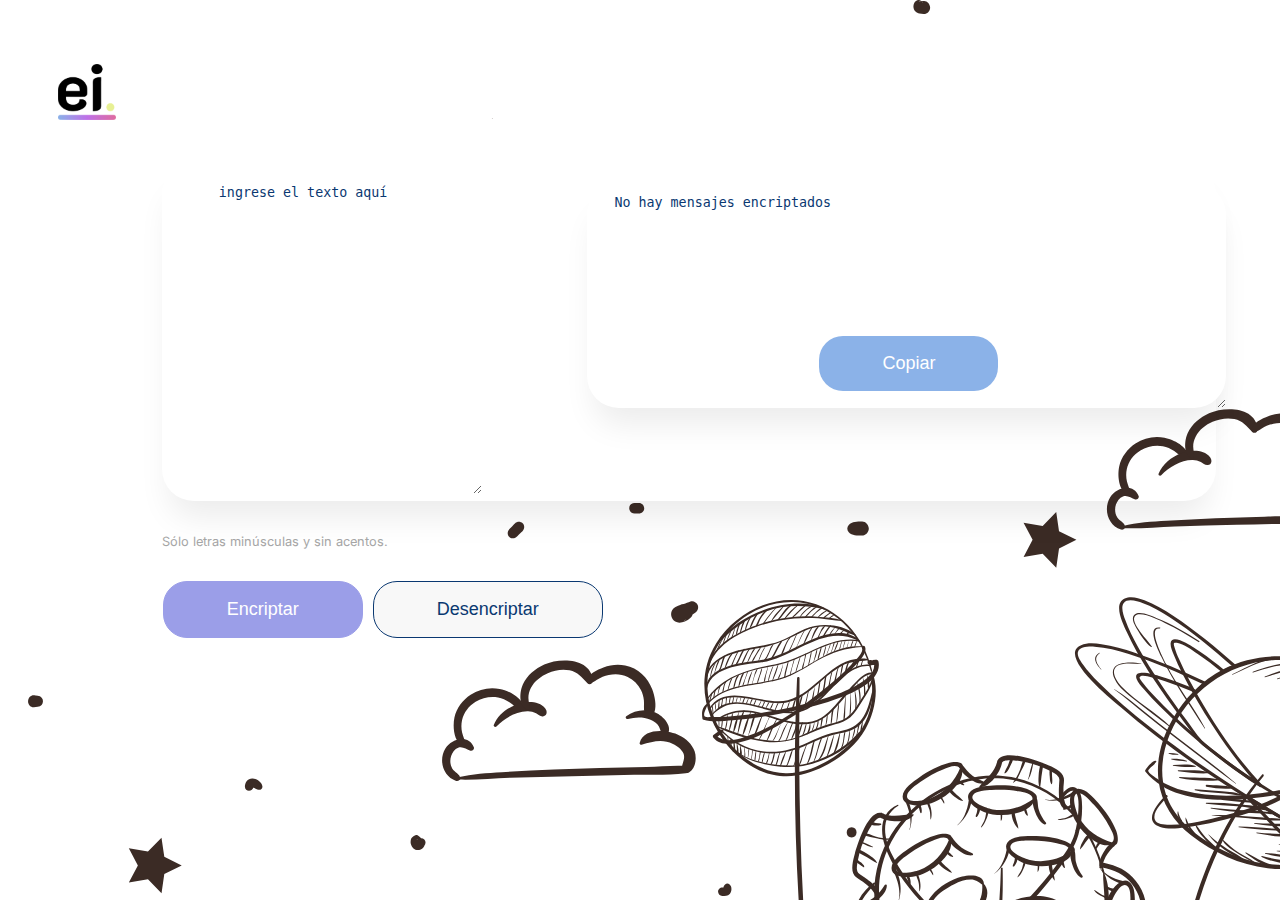
<file: Index.html>
<!DOCTYPE html>
<html lang="en">
<head>
    <meta charset="UTF-8">
    <meta http-equiv="X-UA-Compatible" content="IE=edge">
    <meta name="viewport" content="width=device-width, initial-scale=1.0">
    <link rel="stylesheet" href="style.css">
    <link rel="preconnect" href="https://fonts.googleapis.com">
    <link rel="preconnect" href="https://fonts.gstatic.com" crossorigin>
    <link href="https://fonts.googleapis.com/css2?family=Inter&display=swap" rel="stylesheet">
    <script src="script.js"></script>
    <link rel="icon" href="imagenes\faviconei.png">
    <title>Encript.it! </title>
</head>
<body>
    
    <header>
        <img class="logo" src="imagenes\faviconei.png" alt="logo de encript.it!">
    </header>
    <div class="contenido">
        <div id="content">
            <textarea class="textArea" cols="30" rows="10" placeholder="Ingrese el texto aquí"></textarea>
            <div>
                <h6 class="informacion">Sólo letras minúsculas y sin acentos.</h6>
            </div>
            <div class="botones">
                <button class="btn-encriptar" onclick="btnEncriptar()">Encriptar</button>
                <button class="btn-desencriptar" onclick="btnDesencriptar()">Desencriptar</button>                
            </div>
        </div>
        <!--resultado-->
        <div id="result">
            <textarea class="mensaje" cols="20" rows="10" placeholder="No hay mensajes encriptados"></textarea>
            <button class="btn-copiar" onclick="btnCopiar()">Copiar</button> 
        </div>
        
    </div>   
</body>
</html>
</file>
<file: style.css>
.logo{
    width: 5%;
}

/* Cuando no lleva punto es una etiqueta */

body{
    margin: 5%;
    margin-left: 4.5%;
    font-family: 'Inter';
    font-weight: 400;
    font-size: 32px;
    background-image: url(imagenes/Astronauta.svg);
    background-image:cover;
    background-repeat: no-repeat;
    color: #A5A5A5;
}
.contenido{
    display: flex;
    box-shadow: 0px 24px 32px -8px rgba(0, 0, 0, 0.08);
    margin: auto;
    border-radius: 32px;
    margin-left: 9%;
    margin-top: 3%;
}

.contenido section{
    margin-left: 1%;
}

.textArea{
    border: none;
    color: #0A3871;
    position: relative;
    width: auto;
    height: 85%;
    margin-left: 20px;
    margin-top: auto;
    text-transform: lowercase;
    border-radius: 32px;
    padding: 5% 5% 5% 5%; 
}

.informacion{
    font-family: 'Inter', sans-serif;
    font-style: normal;
    font-weight: 400;
    font-size: 1vw;
    line-height: 150%;
  }

::placeholder {color: #0A3871; padding-top: 40; padding-left:15px;}
    .text-area:focus{
        outline: none;
        padding-top: 40; padding-left:40px;
    }

    #result {
        width: 100%;
        display: flex;
        flex-direction: column;
        align-items: center;
        margin-top: 20px;
        position: relative;
      }

.mensaje{
    position: absolute;
    width: 100%;
    height: 200px;
    margin-left: auto;
    margin-top: auto;
    padding-left: 5px;
    margin-right: 5px;
    color: #495057;
    background: #FFFFFF;
    box-shadow: 0px 24px 32px -8px rgba(0, 0, 0, 0.08);
    border-radius: 32px;
    padding: 2% 2% 2% 2%;
    border: none;
}
.mensaje:focus{
    outline: none;
}

.botones{
    display: flex;
    align-items: flex-start;
    align-content: space-evenly;
    margin-top: 0%;
    margin-left: .2%;
}

.btn-encriptar{
    cursor: pointer;
    background: #9B9EE8;
    color: #FFFFFF;
    border:1px solid #9B9EE8;
    border-radius: 24px;
    font-size: 18px;
    padding: 17px 63px;
}

.btn-desencriptar{
    cursor: pointer;
    background: #F8F8F8;
    border:1px solid #F8F8F8;
    border-radius: 24px;
    color: #0A3871;
    margin-left: 10px;
    padding: 17px 63px;
    border: 1px solid #0A3871;
    font-size: 18px;
}

.btn-copiar{
    cursor: pointer;
    background: #8BB2E8;
    border-radius: 24px;
    color: #FFFFFF;
    padding: 17px 63px;
    border: none;
    position: absolute;
    font-size: 18px;
    margin-top: 25%;
    align-self: center;
}

@media screen and (max-width: 600px) {
    body {
      margin: 2%;
      margin-left: 2%;
      font-size: 24px;
    }
  
    .contenido {
      flex-direction: column;
      align-items: center;
      margin-left: 2%;
    }
  
    #content {
      margin-bottom: 10px;
    }
  
    .textArea {
      width: 100%;
      margin-left: 0;
    }
    .informacion{
        text-align: center;
        font-size: 12pt;
    }
    .botones {
      flex-direction: row;
      align-items: center;
    }
  
    .btn-desencriptar {
      margin-left: 0;
      margin-bottom: 10px;
      margin-top: 10px;
    }
  
    .mensaje {
      width: 100%;
    }
  
    .btn-copiar {
      margin-top: 52.5%;
      position: relative;
      align-items: center;
    }
  }
</file>
